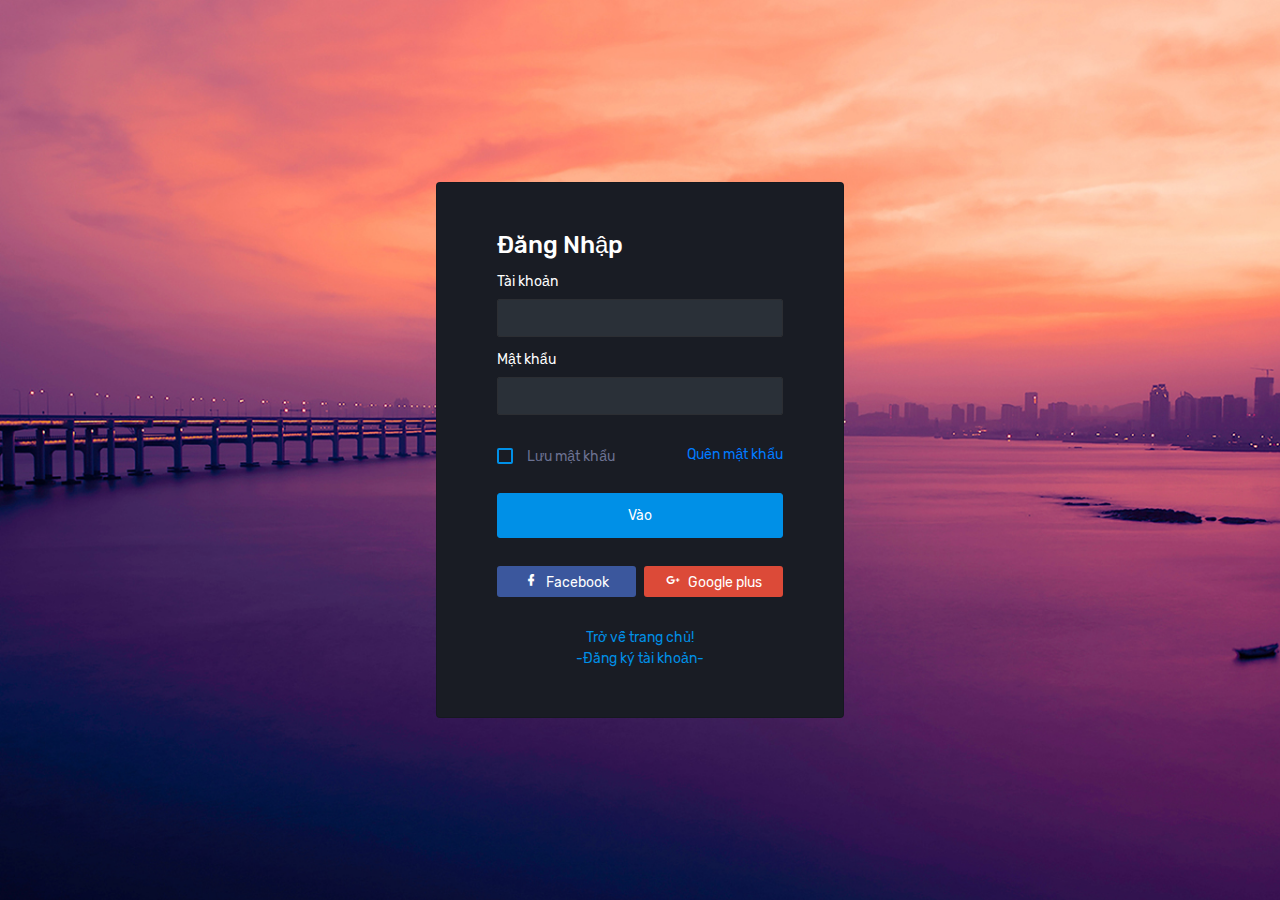
<file: login.html>
<!DOCTYPE html>
<html lang="en">
  <head>
    <!-- Required meta tags -->
    <meta charset="utf-8">
    <meta name="viewport" content="width=device-width, initial-scale=1, shrink-to-fit=no">
    <title>Đăng nhập</title>
    <!-- plugins:css -->
    <link rel="stylesheet" href="../../assets/vendors/mdi/css/materialdesignicons.min.css">
    <link rel="stylesheet" href="../../assets/vendors/css/vendor.bundle.base.css">
    <!-- endinject -->
    <!-- Plugin css for this page -->
    <!-- End plugin css for this page -->
    <!-- inject:css -->
    <!-- endinject -->
    <!-- Layout styles -->
    <link rel="stylesheet" href="../../assets/css/style.css">
    <!-- End layout styles -->
    <!-- <link rel="shortcut icon" href="../../assets/images/favicon.png" /> -->
  </head>
  <body>
    <div class="container-scroller">
      <div class="container-fluid page-body-wrapper full-page-wrapper">
        <div class="row w-100 m-0">
          <div class="content-wrapper full-page-wrapper d-flex align-items-center auth login-bg">
            <div class="card col-lg-4 mx-auto">
              <div class="card-body px-5 py-5">
                <h3 class="card-title text-left mb-3">Đăng nhập</h3>
                <form>
                  <div class="form-group">
                    <label>Tài khoản</label>
                    <input type="text" class="form-control p_input">
                  </div>
                  <div class="form-group">
                    <label>Mật khẩu</label>
                    <input type="text" class="form-control p_input">
                  </div>
                  <div class="form-group d-flex align-items-center justify-content-between">
                    <div class="form-check">
                      <label class="form-check-label">
                        <input type="checkbox" class="form-check-input"> Lưu mật khẩu </label>
                    </div>
                    <a href="#" class="forgot-pass">Quên mật khẩu</a>
                  </div>
                  <div class="text-center">
                    <button type="submit" class="btn btn-primary btn-block enter-btn">Vào</button>
                  </div>
                  <div class="d-flex">
                    <button class="btn btn-facebook mr-2 col">
                      <i class="mdi mdi-facebook"></i> Facebook </button>
                    <button class="btn btn-google col">
                      <i class="mdi mdi-google-plus"></i> Google plus </button>
                  </div>
                  <p class="sign-up"><a href="index.html"> Trở về trang chủ!</a>
                    <br><a href="register.html"> -Đăng ký tài khoản-</a></p>
                </form>
              </div>
            </div>
          </div>
          <!-- content-wrapper ends -->
        </div>
        <!-- row ends -->
      </div>
      <!-- page-body-wrapper ends -->
    </div>
    <!-- container-scroller -->
    <!-- plugins:js -->
    <script src="../../assets/vendors/js/vendor.bundle.base.js"></script>
    <!-- endinject -->
    <!-- Plugin js for this page -->
    <!-- End plugin js for this page -->
    <!-- inject:js -->
    <script src="../../assets/js/off-canvas.js"></script>
    <script src="../../assets/js/hoverable-collapse.js"></script>
    <script src="../../assets/js/misc.js"></script>
    <script src="../../assets/js/settings.js"></script>
    <script src="../../assets/js/todolist.js"></script>
    <!-- endinject -->
  </body>
</html>
</file>
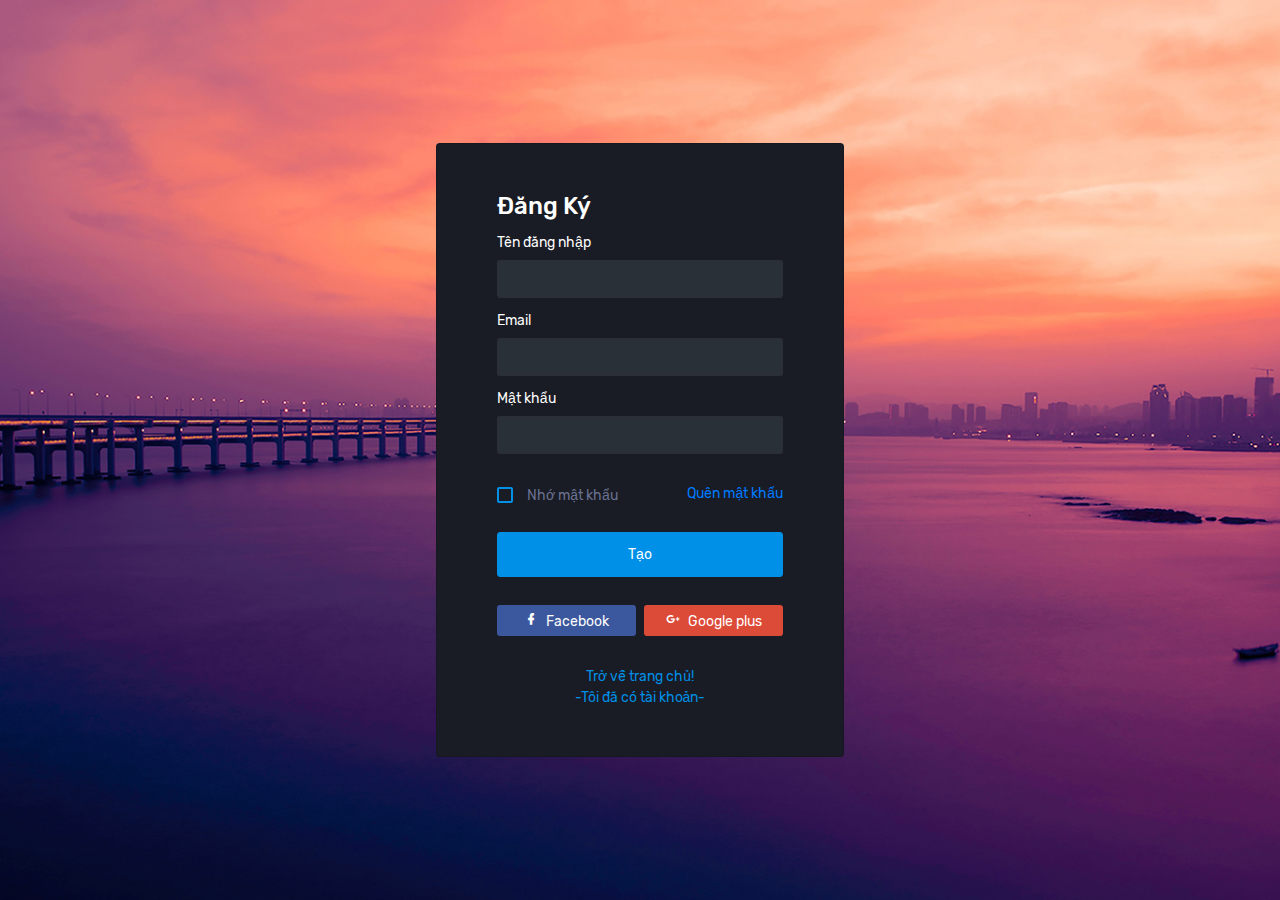
<file: register.html>
<!DOCTYPE html>
<html lang="en">
  <head>
    <!-- Required meta tags -->
    <meta charset="utf-8">
    <meta name="viewport" content="width=device-width, initial-scale=1, shrink-to-fit=no">
    <title>Đăng ký</title>
    <!-- plugins:css -->
    <link rel="stylesheet" href="../../assets/vendors/mdi/css/materialdesignicons.min.css">
    <link rel="stylesheet" href="../../assets/vendors/css/vendor.bundle.base.css">
    <!-- endinject -->
    <!-- Plugin css for this page -->
    <!-- End plugin css for this page -->
    <!-- inject:css -->
    <!-- endinject -->
    <!-- Layout styles -->
    <link rel="stylesheet" href="../../assets/css/style.css">
    <!-- End layout styles -->
    <!-- <link rel="shortcut icon" href="../../assets/images/favicon.png" /> -->
  </head>
  <body>
    <div class="container-scroller">
      <div class="container-fluid page-body-wrapper full-page-wrapper">
        <div class="row w-100 m-0">
          <div class="content-wrapper full-page-wrapper d-flex align-items-center auth login-bg">
            <div class="card col-lg-4 mx-auto">
              <div class="card-body px-5 py-5">
                <h3 class="card-title text-left mb-3">Đăng ký</h3>
                <form>
                  <div class="form-group">
                    <label>Tên đăng nhập</label>
                    <input type="text" class="form-control p_input">
                  </div>
                  <div class="form-group">
                    <label>Email</label>
                    <input type="email" class="form-control p_input">
                  </div>
                  <div class="form-group">
                    <label>Mật khẩu</label>
                    <input type="password" class="form-control p_input">
                  </div>
                  <div class="form-group d-flex align-items-center justify-content-between">
                    <div class="form-check">
                      <label class="form-check-label">
                        <input type="checkbox" class="form-check-input"> Nhớ mật khẩu </label>
                    </div>
                    <a href="#" class="forgot-pass">Quên mật khẩu</a>
                  </div>
                  <div class="text-center">
                    <button type="submit" class="btn btn-primary btn-block enter-btn">Tạo</button>
                  </div>
                  <div class="d-flex">
                    <button class="btn btn-facebook col mr-2">
                      <i class="mdi mdi-facebook"></i> Facebook </button>
                    <button class="btn btn-google col">
                      <i class="mdi mdi-google-plus"></i> Google plus </button>
                  </div>
                  <p class="sign-up text-center"><a href="index.html"> Trở về trang chủ!</a>
                    <br><a href="login.html"> -Tôi đã có tài khoản-</a></p>
                </form>
              </div>
            </div>
          </div>
          <!-- content-wrapper ends -->
        </div>
        <!-- row ends -->
      </div>
      <!-- page-body-wrapper ends -->
    </div>
    <!-- container-scroller -->
    <!-- plugins:js -->
    <script src="../../assets/vendors/js/vendor.bundle.base.js"></script>
    <!-- endinject -->
    <!-- Plugin js for this page -->
    <!-- End plugin js for this page -->
    <!-- inject:js -->
    <script src="../../assets/js/off-canvas.js"></script>
    <script src="../../assets/js/hoverable-collapse.js"></script>
    <script src="../../assets/js/misc.js"></script>
    <script src="../../assets/js/settings.js"></script>
    <script src="../../assets/js/todolist.js"></script>
    <!-- endinject -->
  </body>
</html>
</file>
<file: assets/vendors/css/vendor.bundle.base.css>
/*
 * Container style
 */
.ps {
  overflow: hidden !important;
  overflow-anchor: none;
  -ms-overflow-style: none;
  touch-action: auto;
  -ms-touch-action: auto;
}

/*
 * Scrollbar rail styles
 */
.ps__rail-x {
  display: none;
  opacity: 0;
  transition: background-color .2s linear, opacity .2s linear;
  -webkit-transition: background-color .2s linear, opacity .2s linear;
  height: 15px;
  /* there must be 'bottom' or 'top' for ps__rail-x */
  bottom: 0px;
  /* please don't change 'position' */
  position: absolute;
}

.ps__rail-y {
  display: none;
  opacity: 0;
  transition: background-color .2s linear, opacity .2s linear;
  -webkit-transition: background-color .2s linear, opacity .2s linear;
  width: 15px;
  /* there must be 'right' or 'left' for ps__rail-y */
  right: 0;
  /* please don't change 'position' */
  position: absolute;
}

.ps--active-x > .ps__rail-x,
.ps--active-y > .ps__rail-y {
  display: block;
  background-color: transparent;
}

.ps:hover > .ps__rail-x,
.ps:hover > .ps__rail-y,
.ps--focus > .ps__rail-x,
.ps--focus > .ps__rail-y,
.ps--scrolling-x > .ps__rail-x,
.ps--scrolling-y > .ps__rail-y {
  opacity: 0.6;
}

.ps .ps__rail-x:hover,
.ps .ps__rail-y:hover,
.ps .ps__rail-x:focus,
.ps .ps__rail-y:focus,
.ps .ps__rail-x.ps--clicking,
.ps .ps__rail-y.ps--clicking {
  background-color: #eee;
  opacity: 0.9;
}

/*
 * Scrollbar thumb styles
 */
.ps__thumb-x {
  background-color: #aaa;
  border-radius: 6px;
  transition: background-color .2s linear, height .2s ease-in-out;
  -webkit-transition: background-color .2s linear, height .2s ease-in-out;
  height: 6px;
  /* there must be 'bottom' for ps__thumb-x */
  bottom: 2px;
  /* please don't change 'position' */
  position: absolute;
}

.ps__thumb-y {
  background-color: #aaa;
  border-radius: 6px;
  transition: background-color .2s linear, width .2s ease-in-out;
  -webkit-transition: background-color .2s linear, width .2s ease-in-out;
  width: 6px;
  /* there must be 'right' for ps__thumb-y */
  right: 2px;
  /* please don't change 'position' */
  position: absolute;
}

.ps__rail-x:hover > .ps__thumb-x,
.ps__rail-x:focus > .ps__thumb-x,
.ps__rail-x.ps--clicking .ps__thumb-x {
  background-color: #999;
  height: 11px;
}

.ps__rail-y:hover > .ps__thumb-y,
.ps__rail-y:focus > .ps__thumb-y,
.ps__rail-y.ps--clicking .ps__thumb-y {
  background-color: #999;
  width: 11px;
}

/* MS supports */
@supports (-ms-overflow-style: none) {
  .ps {
    overflow: auto !important;
  }
}

@media screen and (-ms-high-contrast: active), (-ms-high-contrast: none) {
  .ps {
    overflow: auto !important;
  }
}
</file>
